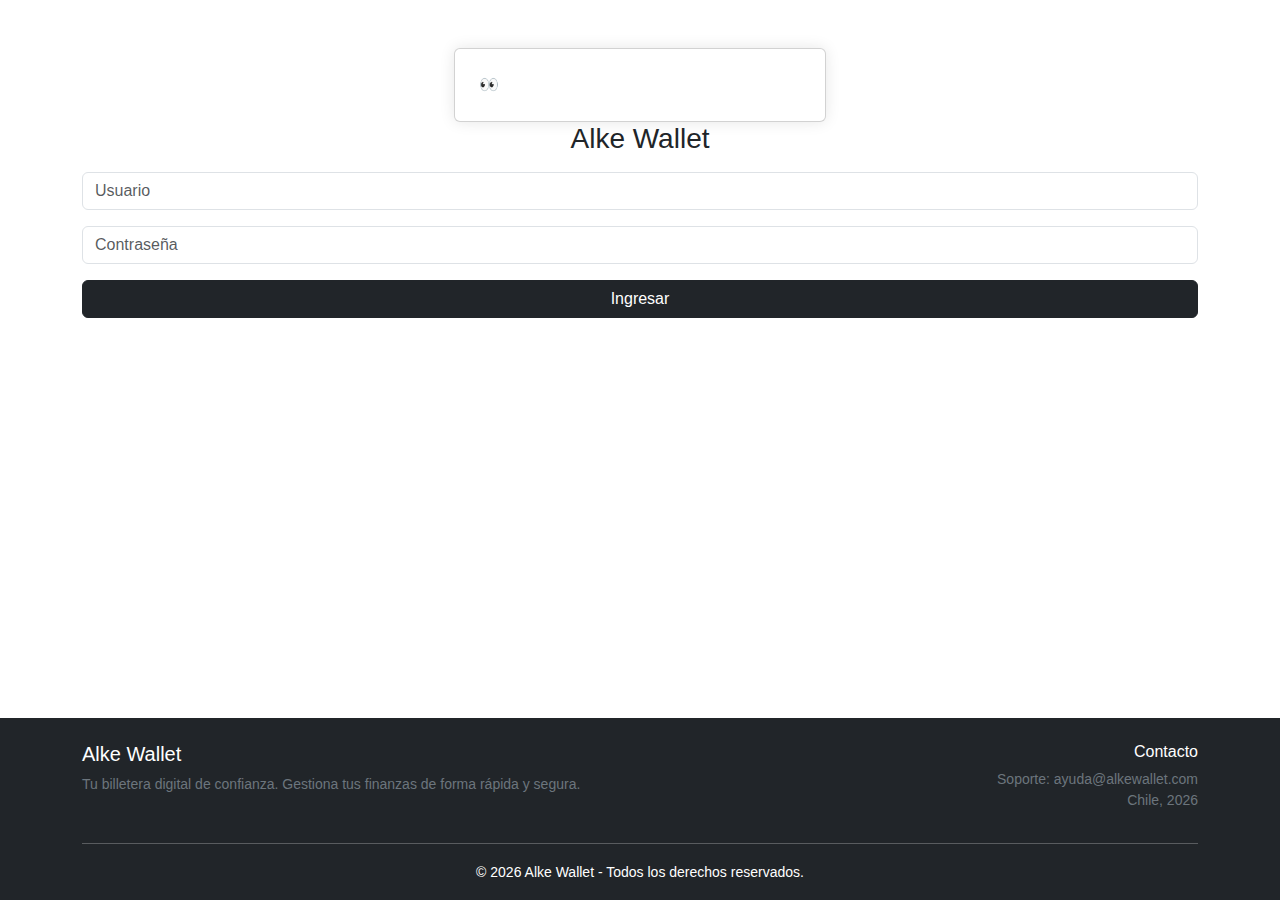
<file: index.html>
<!DOCTYPE html>
<html lang="es">
<head>
	<meta charset="UTF-8">
	<meta http-equiv="refresh" content="0; url=login.html">
	<title>Alke Wallet</title>
</head>

<body>
  <script src="https://cdn.jsdelivr.net/npm/bootstrap@5.3.2/dist/js/bootstrap.bundle.min.js"></script>
</body>
</html>
</file>
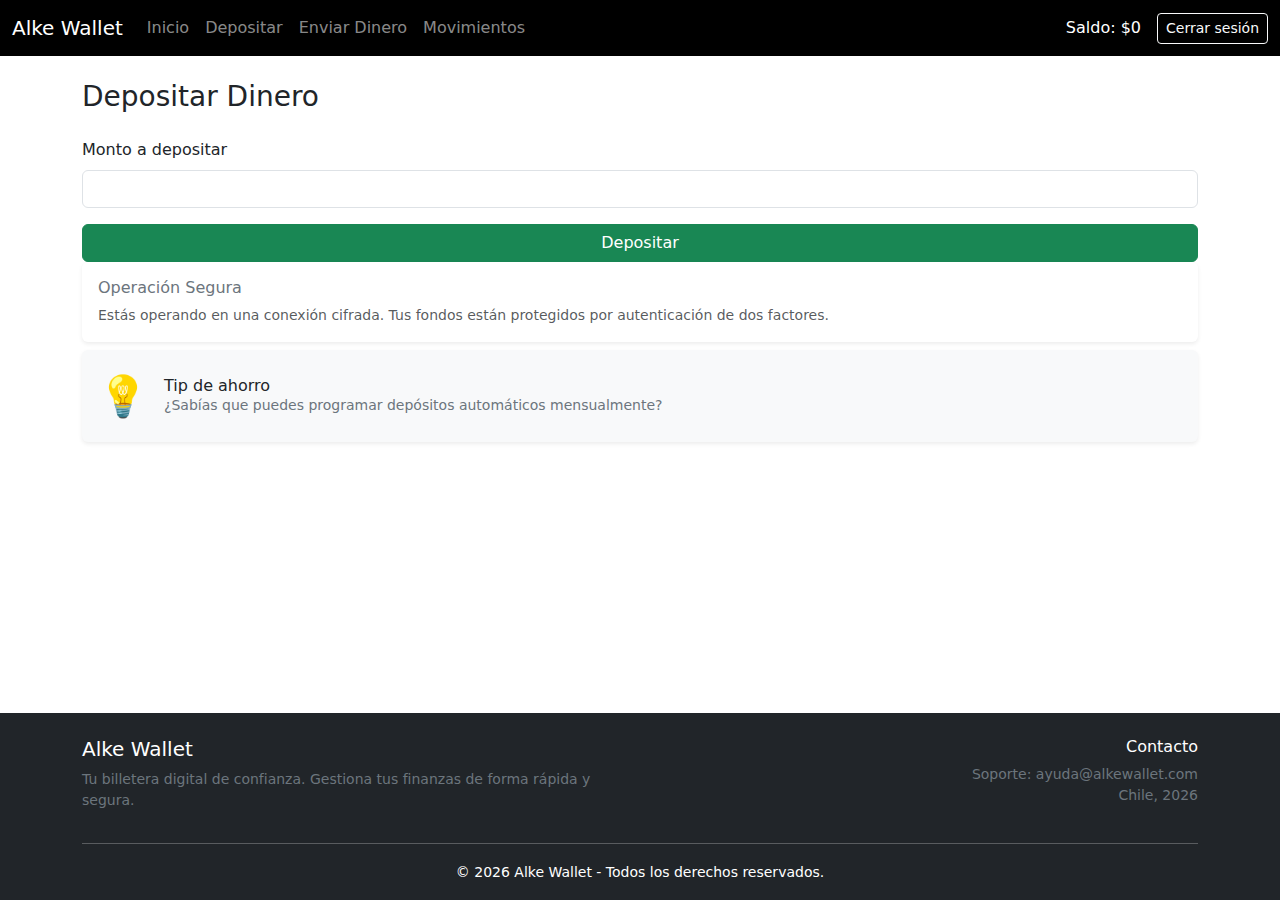
<file: deposit.html>
<!DOCTYPE html>
<html lang="es">
<head>
	<meta charset="UTF-8">
	<title>Depósito | Alke Wallet</title>
	<link href="https://cdn.jsdelivr.net/npm/bootstrap@5.3.2/dist/css/bootstrap.min.css" rel="stylesheet">
</head>
<body class="d-flex flex-column min-vh-100">
	<nav class="navbar navbar-expand-lg navbar-dark bg-black">
		<div class="container-fluid">

			<a class="navbar-brand" href="menu.html">Alke Wallet</a>

			<button class="navbar-toggler" type="button" data-bs-toggle="collapse" data-bs-target="#navbarNav">
				<span class="navbar-toggler-icon"></span>
			</button>

			<div class="collapse navbar-collapse" id="navbarNav">
				<ul class="navbar-nav me-auto mb-2 mb-lg-0">

					<li class="nav-item">
						<a class="nav-link" href="menu.html">Inicio</a>
					</li>

					<li class="nav-item">
						<a class="nav-link" href="deposit.html">Depositar</a>
					</li>

					<li class="nav-item">
						<a class="nav-link" href="sendmoney.html">Enviar Dinero</a>
					</li>

					<li class="nav-item">
						<a class="nav-link" href="transactions.html">Movimientos</a>
					</li>

				</ul>

				<span class="navbar-text text-white me-3" id="saldoNav">
					Saldo: $0
				</span>

				<a href="login.html" class="btn btn-outline-light btn-sm" onclick="logout()">
					Cerrar sesión
				</a>
			</div>

		</div>
	</nav>
	<main class="flex-fill">
			<div class="container mt-4">
		<h3>Depositar Dinero</h3>

		<form id="depositForm" class="mt-4">
			<div class="mb-3">
				<label for="amount" class="form-label">Monto a depositar</label>
				<input
					type="number"
					id="amount"
					class="form-control"
					min="1"
					required
				>
			</div>

			<button type="submit" class="btn btn-success w-100">
				Depositar
			</button>
		</form>

		<div class="card border-0 mb-2 shadow-sm mt-6">
			<div class="card-body">
				<h6 class="card-title text-secondary">
					<i class="bi bi-shield-lock-fill"></i> Operación Segura
				</h6>
				<p class="card-text small text-muted">
					Estás operando en una conexión cifrada. Tus fondos están protegidos por autenticación de dos factores.
				</p>
			</div>
		</div>

		<div class="card border-0 bg-light shadow-sm mt-1">
			<div class="card-body">
				<div class="d-flex align-items-center">
					<div class="flex-shrink-0">
						<span class="fs-1">💡</span>
					</div>
					<div class="flex-grow-1 ms-3">
						<h6 class="mb-0">Tip de ahorro</h6>
						<p class="small mb-0 text-secondary">¿Sabías que puedes programar depósitos automáticos mensualmente?</p>
					</div>
				</div>
    	</div>
</div>
</main>

<footer class="bg-dark text-white pt-4 pb-2 mt-4">
        <div class="container">
            <div class="row">
                <div class="col-md-6">
                    <h5>Alke Wallet</h5>
                    <p class="small text-secondary">Tu billetera digital de confianza. Gestiona tus finanzas de forma rápida y segura.</p>
                </div>
                <div class="col-md-6 text-md-end">
                    <h6>Contacto</h6>
                    <p class="small text-secondary mb-0">Soporte: ayuda@alkewallet.com</p>
                    <p class="small text-secondary">Chile, 2026</p>
                </div>
            </div>
            <hr class="bg-secondary">
            <div class="text-center pb-2">
                <small>&copy; 2026 Alke Wallet - Todos los derechos reservados.</small>
            </div>
        </div>

</footer>
	<script src="js/nav.js"></script>
	<script src="https://code.jquery.com/jquery-3.7.1.min.js"></script>
	<script src="js/wallet.js"></script>
	<script src="https://cdn.jsdelivr.net/npm/bootstrap@5.3.2/dist/js/bootstrap.bundle.min.js"></script>
</body>
</html>
</file>
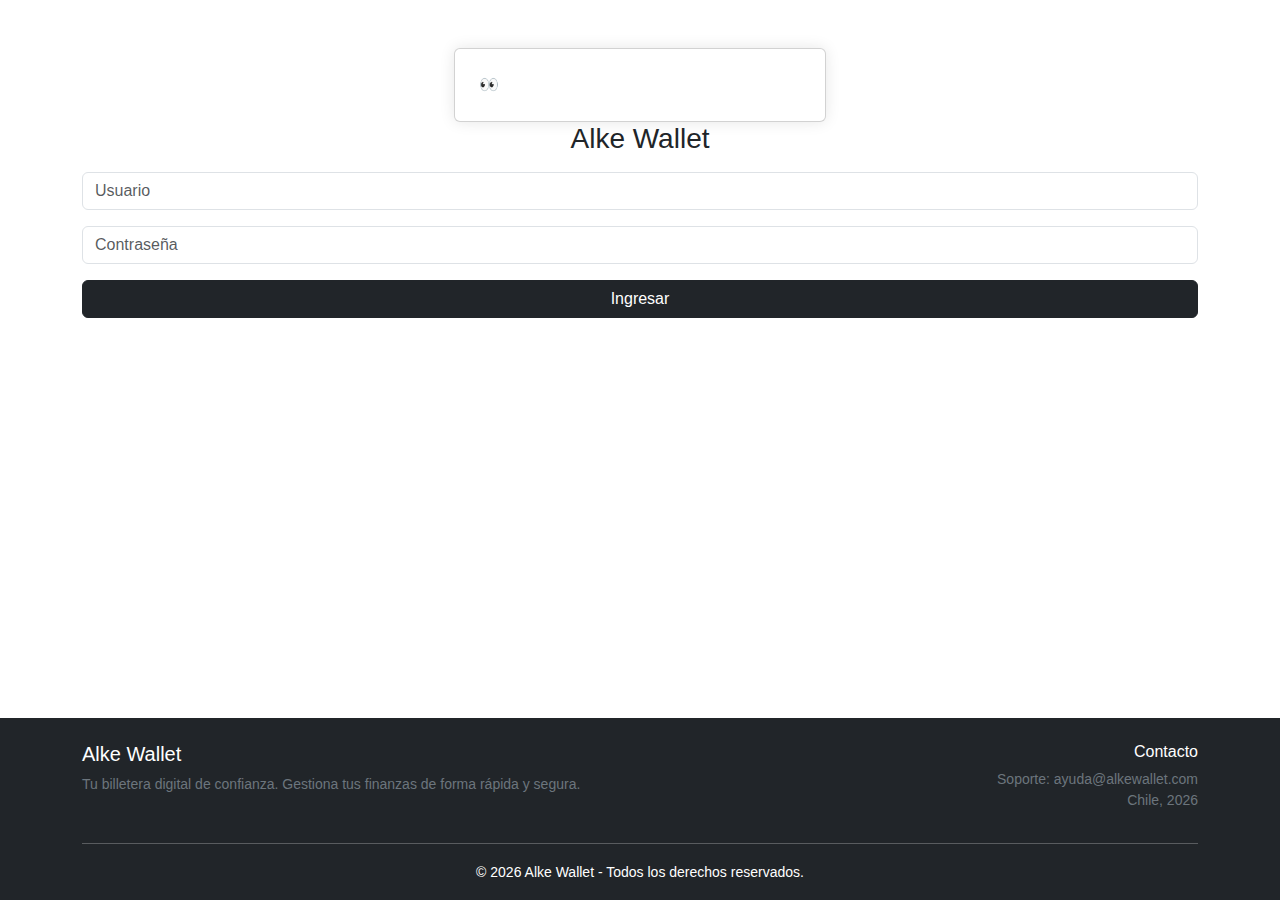
<file: login.html>
<!DOCTYPE html>
<html lang="es">
<head>
	<meta charset="UTF-8">
	<title>Login | Alke Wallet</title>
	<link href="https://cdn.jsdelivr.net/npm/bootstrap@5.3.2/dist/css/bootstrap.min.css" rel="stylesheet">
	<link rel="stylesheet" href="css/styles.css">
</head>
<body class="d-flex flex-column min-vh-100">

	<main class="flex-fill"><div class="container mt-5">
			<div class="card p-4 col-md-4 mx-auto">
				<div id="emoji-avatar" style="transition: all 0.3s ease;">👀</div>
    			</div>
				<h3 class="text-center mb-3">Alke Wallet</h3>

				<form id="loginForm">
					<input type="text" id="user" class="form-control mb-3" placeholder="Usuario" required>
					<input type="password" id="pass" class="form-control mb-3" placeholder="Contraseña" required>
					<button class="btn btn-dark w-100">Ingresar</button>
				</form>

				<p id="error" class="text-danger mt-3 text-center"></p>
			</div>
		</div>
	</main>

<footer class="bg-dark text-white pt-4 pb-2 mt-4">
        <div class="container">
            <div class="row">
                <div class="col-md-6">
                    <h5>Alke Wallet</h5>
                    <p class="small text-secondary">Tu billetera digital de confianza. Gestiona tus finanzas de forma rápida y segura.</p>
                </div>
                <div class="col-md-6 text-md-end">
                    <h6>Contacto</h6>
                    <p class="small text-secondary mb-0">Soporte: ayuda@alkewallet.com</p>
                    <p class="small text-secondary">Chile, 2026</p>
                </div>
            </div>
            <hr class="bg-secondary">
            <div class="text-center pb-2">
                <small>&copy; 2026 Alke Wallet - Todos los derechos reservados.</small>
            </div>
        </div>
</footer>
<script src="js/nav.js"></script>
<script src="https://code.jquery.com/jquery-3.7.1.min.js"></script>
<script src="js/auth.js"></script>
<script src="https://cdn.jsdelivr.net/npm/bootstrap@5.3.2/dist/js/bootstrap.bundle.min.js"></script>

<script>
    const userInp = document.getElementById('user');
    const passInp = document.getElementById('pass');
    const emoji = document.getElementById('emoji-avatar');

    // Cuando escribes en el usuario, el emoji "mira" de lado a lado
    userInp.addEventListener('input', (e) => {
        const valLength = e.target.value.length;
        // Mueve el emoji un poco a la derecha según el largo del texto
        const move = Math.min(valLength * 2, 15); 
        emoji.style.transform = `translateX(${move}px)`;
        emoji.innerText = "👀";
    });

    // Cuando entras a la contraseña, se tapa los ojos
    passInp.addEventListener('focus', () => {
        emoji.innerText = "🙈";
        emoji.style.transform = "translateX(0px) scale(1.2)";
    });

    // Cuando sales de la contraseña, vuelve a la normalidad
    passInp.addEventListener('blur', () => {
        emoji.innerText = "👀";
        emoji.style.transform = "scale(1)";
    });
</script>
</body>
</html>
</file>
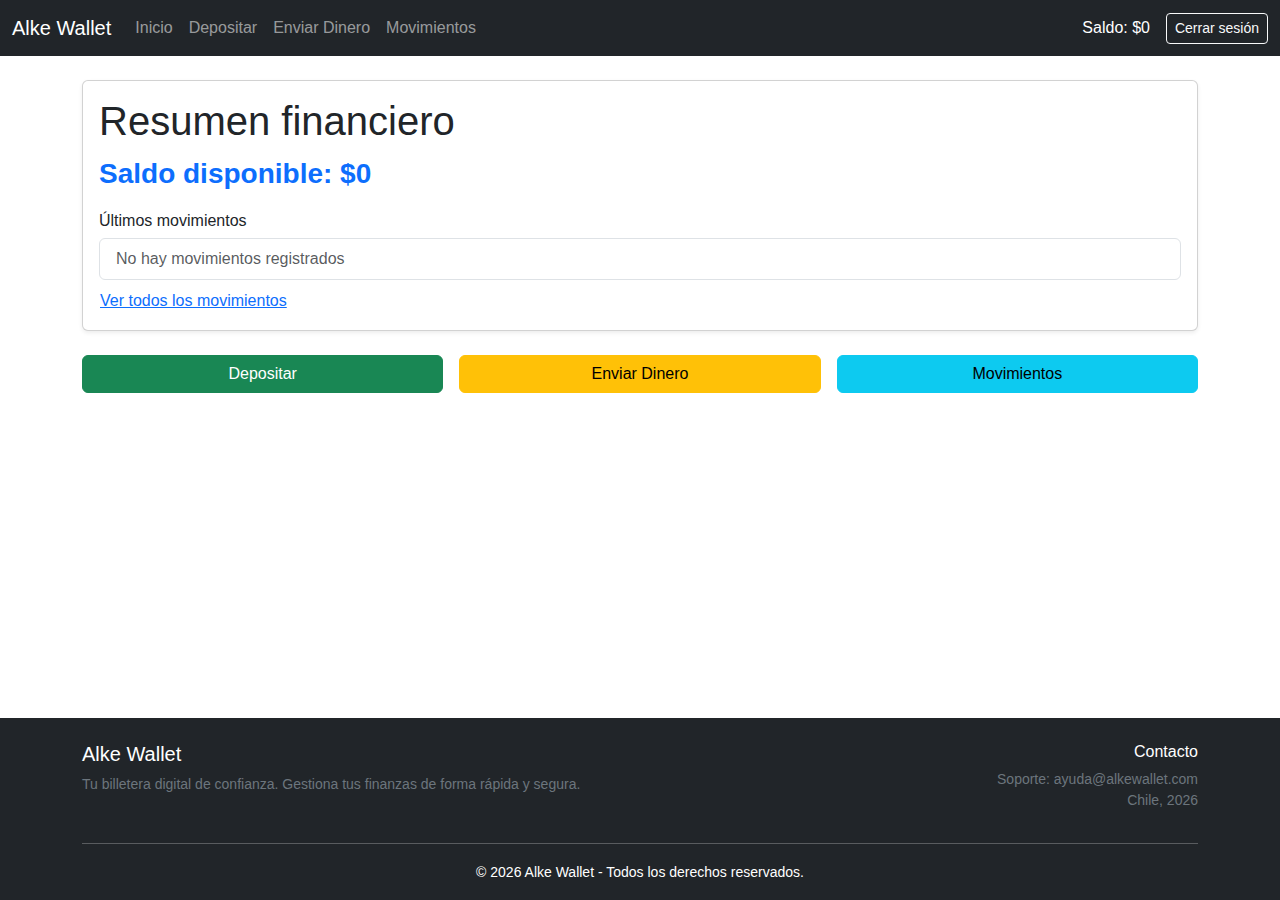
<file: menu.html>
<!DOCTYPE html>
<html lang="es">
<head>
  <meta charset="UTF-8">
  <title>Menú | Alke Wallet</title>
  <link href="https://cdn.jsdelivr.net/npm/bootstrap@5.3.2/dist/css/bootstrap.min.css" rel="stylesheet">
  <link rel="stylesheet" href="css/styles.css">
</head>
<body class="d-flex flex-column min-vh-100">

  <!-- Navbar -->
  <nav class="navbar navbar-expand-lg navbar-dark bg-dark">
    <div class="container-fluid">
      <a class="navbar-brand" href="menu.html">Alke Wallet</a>
      <button class="navbar-toggler" type="button" data-bs-toggle="collapse" data-bs-target="#navbarNav">
        <span class="navbar-toggler-icon"></span>
      </button>

      <div class="collapse navbar-collapse" id="navbarNav">
        <ul class="navbar-nav me-auto mb-2 mb-lg-0">
          <li class="nav-item"><a class="nav-link" href="menu.html">Inicio</a></li>
          <li class="nav-item"><a class="nav-link" href="deposit.html">Depositar</a></li>
          <li class="nav-item"><a class="nav-link" href="sendmoney.html">Enviar Dinero</a></li>
          <li class="nav-item"><a class="nav-link" href="transactions.html">Movimientos</a></li>
        </ul>

        <span class="navbar-text text-white me-3" id="saldoNav">
          Saldo: $0
        </span>

        <a href="login.html" class="btn btn-outline-light btn-sm" onclick="logout()">
          Cerrar sesión
        </a>
      </div>
    </div>
  </nav>

  <!-- Contenedor principal -->
   <main class="flex-fill">
    <div class="container mt-4">

      <!-- Card Resumen Financiero -->
      <div class="card shadow-sm mt-4 mb-4">
        <div class="card-body">
          <h5 class="card-title fs-1 fs-lg-3" >Resumen financiero</h5>
          <p class="fs-3 fs-sm-1 fw-bold text-primary">
            Saldo disponible: $<span id="saldoResumen">0</span>
          </p>

          <h6>Últimos movimientos</h6>
          <ul class="list-group" id="listaMovimientos">
            <li class="list-group-item text-muted">
              No hay movimientos registrados
            </li>
          </ul>

          <a href="transactions.html" class="btn btn-link mt-2 p-0">
            Ver todos los movimientos
          </a>
        </div>
      </div>

      <!-- Botones rápidos -->
  <div class="row g-3">
    <div class="col-12 col-md-4">
      <a href="deposit.html" class="btn btn-success w-100">Depositar</a>
    </div>
    <div class="col-12 col-md-4">
      <a href="sendmoney.html" class="btn btn-warning w-100">Enviar Dinero</a>
    </div>
    <div class="col-12 col-md-4">
      <a href="transactions.html" class="btn btn-info w-100">Movimientos</a>
    </div>
  </div>



</main>

<footer class="bg-dark text-white pt-4 pb-2 mt-4">
        <div class="container">
            <div class="row">
                <div class="col-md-6">
                    <h5>Alke Wallet</h5>
                    <p class="small text-secondary">Tu billetera digital de confianza. Gestiona tus finanzas de forma rápida y segura.</p>
                </div>
                <div class="col-md-6 text-md-end">
                    <h6>Contacto</h6>
                    <p class="small text-secondary mb-0">Soporte: ayuda@alkewallet.com</p>
                    <p class="small text-secondary">Chile, 2026</p>
                </div>
            </div>
            <hr class="bg-secondary">
            <div class="text-center pb-2">
                <small>&copy; 2026 Alke Wallet - Todos los derechos reservados.</small>
            </div>
        </div>
</footer>
<!-- Scripts -->
<script src="https://code.jquery.com/jquery-3.7.1.min.js"></script>
<script src="js/wallet.js"></script>
<script src="js/nav.js"></script>
<script src="js/resumen.js"></script>
<script src="https://cdn.jsdelivr.net/npm/bootstrap@5.3.2/dist/js/bootstrap.bundle.min.js"></script>
</body>
</html>
</file>
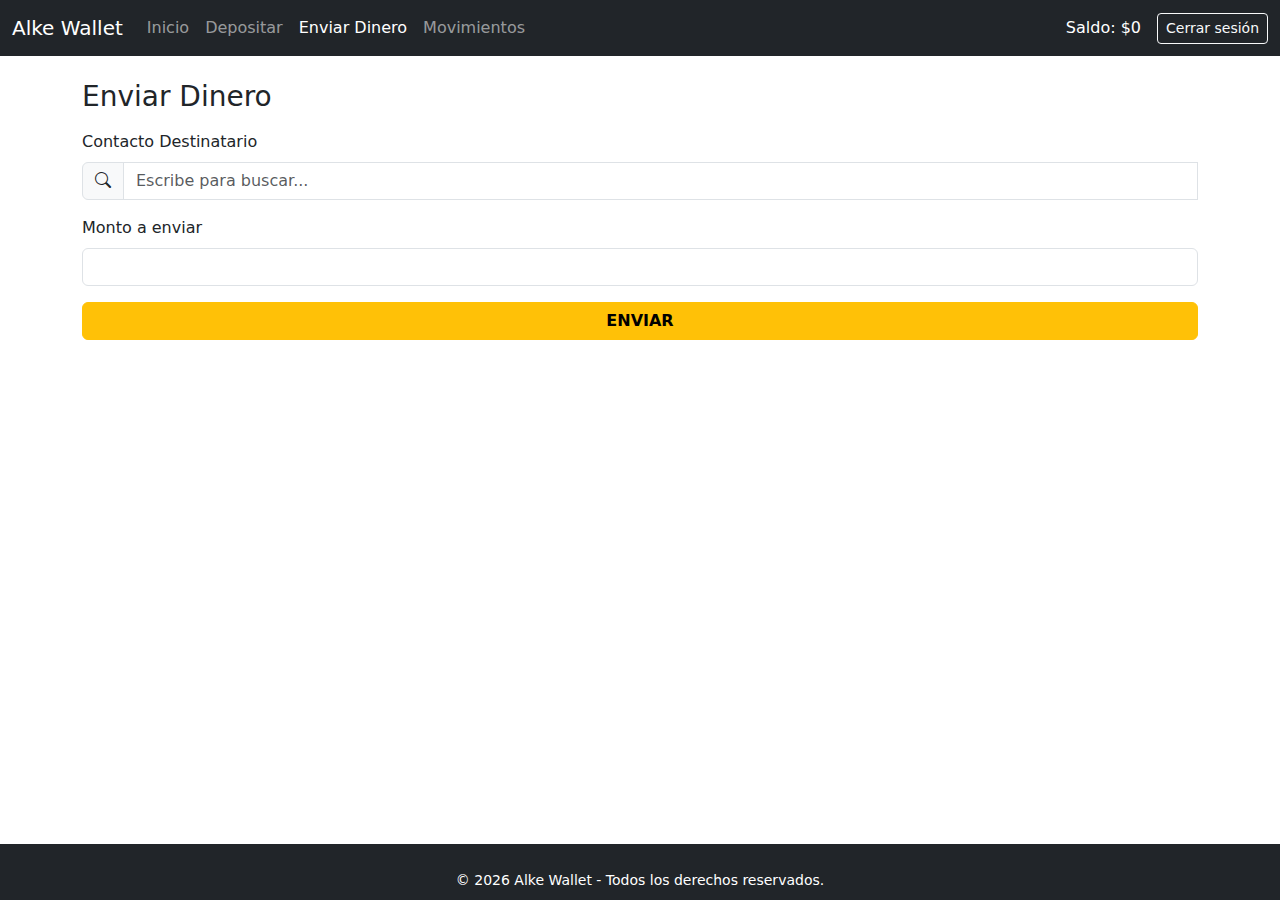
<file: sendmoney.html>
<!DOCTYPE html>
<html lang="es">
<head>
    <meta charset="UTF-8">
    <title>Enviar Dinero | Alke Wallet</title>
    <link href="https://cdn.jsdelivr.net/npm/bootstrap@5.3.2/dist/css/bootstrap.min.css" rel="stylesheet">
    <link rel="stylesheet" href="https://cdn.jsdelivr.net/npm/bootstrap-icons@1.11.1/font/bootstrap-icons.css">
</head>
<body class="d-flex flex-column min-vh-100">

<nav class="navbar navbar-expand-lg navbar-dark bg-dark">
    <div class="container-fluid">
        <a class="navbar-brand" href="menu.html">Alke Wallet</a>
        <div class="collapse navbar-collapse" id="navbarNav">
            <ul class="navbar-nav me-auto mb-2 mb-lg-0">
                <li class="nav-item"><a class="nav-link" href="menu.html">Inicio</a></li>
                <li class="nav-item"><a class="nav-link" href="deposit.html">Depositar</a></li>
                <li class="nav-item"><a class="nav-link active" href="sendmoney.html">Enviar Dinero</a></li>
                <li class="nav-item"><a class="nav-link" href="transactions.html">Movimientos</a></li>
            </ul>
            <span class="navbar-text text-white me-3" id="saldoNav">Saldo: $0</span>
            <a href="login.html" class="btn btn-outline-light btn-sm">Cerrar sesión</a>
        </div>
    </div>
</nav>

<main class="flex-fill">
    <div class="container mt-4">
        <h3>Enviar Dinero</h3>

        <form id="sendForm" class="mt-3">
            <div class="mb-3 position-relative" id="contactoContainer">
                <label for="buscarContacto" class="form-label font-weight-bold">Contacto Destinatario</label>
                
                <div class="input-group">
                    <span class="input-group-text"><i class="bi bi-search"></i></span>
                    <input type="text" id="buscarContacto" class="form-control" placeholder="Escribe para buscar..." autocomplete="off">
                    <button class="btn btn-success" type="button" id="btnAgregar" style="display: none;">
                        <i class="bi bi-person-plus-fill"></i> Agregar
                    </button>
                </div>

                <input type="hidden" id="contactoIdSeleccionado">
                <input type="hidden" id="contactoNombreSeleccionado">

                <ul id="listaSugerencias" class="list-group position-absolute w-100 shadow" style="display: none; z-index: 1050; cursor: pointer;"></ul>
            </div>

            <div class="mb-3">
                <label for="sendAmount" class="form-label">Monto a enviar</label>
                <input type="number" id="sendAmount" class="form-control" min="1" required>
            </div>

            <button type="submit" class="btn btn-warning w-100 fw-bold">ENVIAR</button>
        </form>
    </div>
</main>

<footer class="bg-dark text-white pt-4 pb-2 mt-4">
    <div class="container text-center">
        <small>&copy; 2026 Alke Wallet - Todos los derechos reservados.</small>
    </div>
</footer>

<script src="https://code.jquery.com/jquery-3.7.1.min.js"></script>
<script src="js/nav.js"></script>
<script src="js/wallet.js"></script> </body>
</html>
</file>
<file: css/styles.css>
body {
	font-family: Arial, Helvetica, sans-serif;
}

.card {
	box-shadow: 0 0 15px rgba(0, 0, 0, 0.1);
}
</file>
